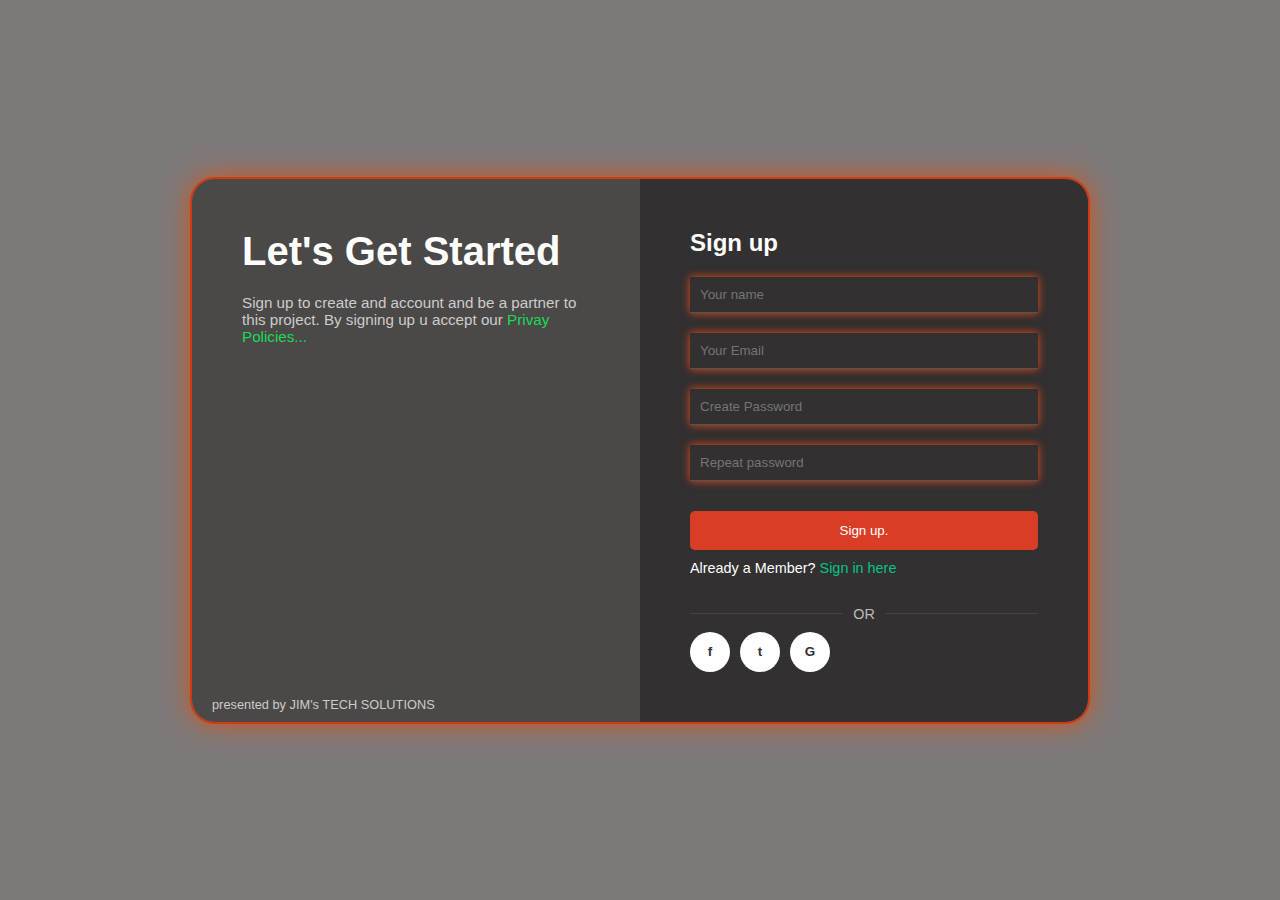
<file: Project 2 - Copy/join.html>
<!DOCTYPE html>
<html lang="en">
<head>
  <meta charset="UTF-8" />
  <link rel="icon" type="image.png" href="Logo.png">
  <title>Sign Up</title>
  <style>

    * {
  box-sizing: border-box;
  margin: 0;
  padding: 0;
}

body {
  font-family: 'Segoe UI', sans-serif;
  height: 100vh;
  display: flex;
  justify-content: center;
  align-items: center;
  background-color: #7e7979;
}

.container {
  display: flex;
  flex-direction: row;
  border-radius: 25px;
  overflow: hidden;
  max-width: 900px;
  width: 100%;
  position: relative;
  color: #fffefe;
  border: 2px solid #cf3a15;
  box-shadow: 0 0 25px rgb(212, 85, 26);
}

.left {
  flex: 1;
  padding: 50px;
  background: rgba(0, 0, 0, 0.4);
}

.left h1 {
  font-size: 2.5rem;
  margin-bottom: 20px;
}

.left p {
  color: #ccc;
  font-size: 0.95rem;
}

.right {
  flex: 1;
  padding: 50px;
  background: rgba(0, 0, 0, 0.6);
  position: relative;
}

form {
  display: flex;
  flex-direction: column;
}

form h2 {
  margin-bottom: 20px;
}

input {
  background: transparent;
  border: none;
  border-bottom: 1px solid #555;
  margin-bottom: 20px;
  padding: 10px;
  color: #fff;
  box-shadow:  0 0 8px rgb(240, 73, 27);
}

button[type="submit"] {
  background: #da3d25;
  border: none;
  padding: 12px;
  color: white;
  border-radius: 5px;
  margin-top: 10px;
  cursor: pointer;
}
button[type="submit"]:hover{
  box-shadow:  0 0 8px cyan;
  background-color: #6d54cf;
}

.member {
  font-size: 0.9rem;
  margin-top: 10px;
}

.member a {
  color: #00c788;
  text-decoration: none;
}

.divider {
  display: flex;
  align-items: center;
  margin: 30px 0 10px;
}

.divider span {
  flex: 1;
  height: 1px;
  background: #444;
}

.divider p {
  margin: 0 10px;
  font-size: 0.9rem;
  color: #bbb;
}

.social-icons {
  display: flex;
  gap: 10px;
}

.social {
  width: 40px;
  height: 40px;
  border-radius: 50%;
  background: #fff;
  color: #333;
  font-weight: bold;
  border: none;
  cursor: pointer;
}

.footer {
  position: absolute;
  bottom: 10px;
  left: 20px;
  font-size: 0.8rem;
  color: #ccc;
  display: flex;
  align-items: center;
  gap: 5px;
}
.Policies{
  color: rgb(24, 220, 86);
}


  </style>
</head>
<body>

  <div class="container">
    <div class="left">
      <h1>Let's Get Started</h1>
      <p>Sign up to create and account and be a partner to this project. By signing up u accept our <span class="Policies">Privay Policies...</span></p>
    </div>
    <div class="right">
      <form>
        <h2>Sign up</h2>
        <input type="text" placeholder="Your name" />
        <input type="email" placeholder="Your Email" />
        <input type="password" placeholder="Create Password" />
        <input type="password" placeholder="Repeat password" />
     
 <button type="submit"> Sign up.</button>
    
        <p class="member">Already a Member?  <a href="login.html">Sign in here</a></p>
      </form>
      <div class="divider">
        <span></span>
        <p>OR</p>
        <span></span>
      </div>
      <div class="social-icons">
        <button class="social">f</button>
        <button class="social">t</button>
        <button class="social">G</button>
      </div>
    </div>
    <div class="footer">
      <p>presented by JIM's TECH SOLUTIONS</p>
    </div>
  </div>

</body>
</html>
</file>
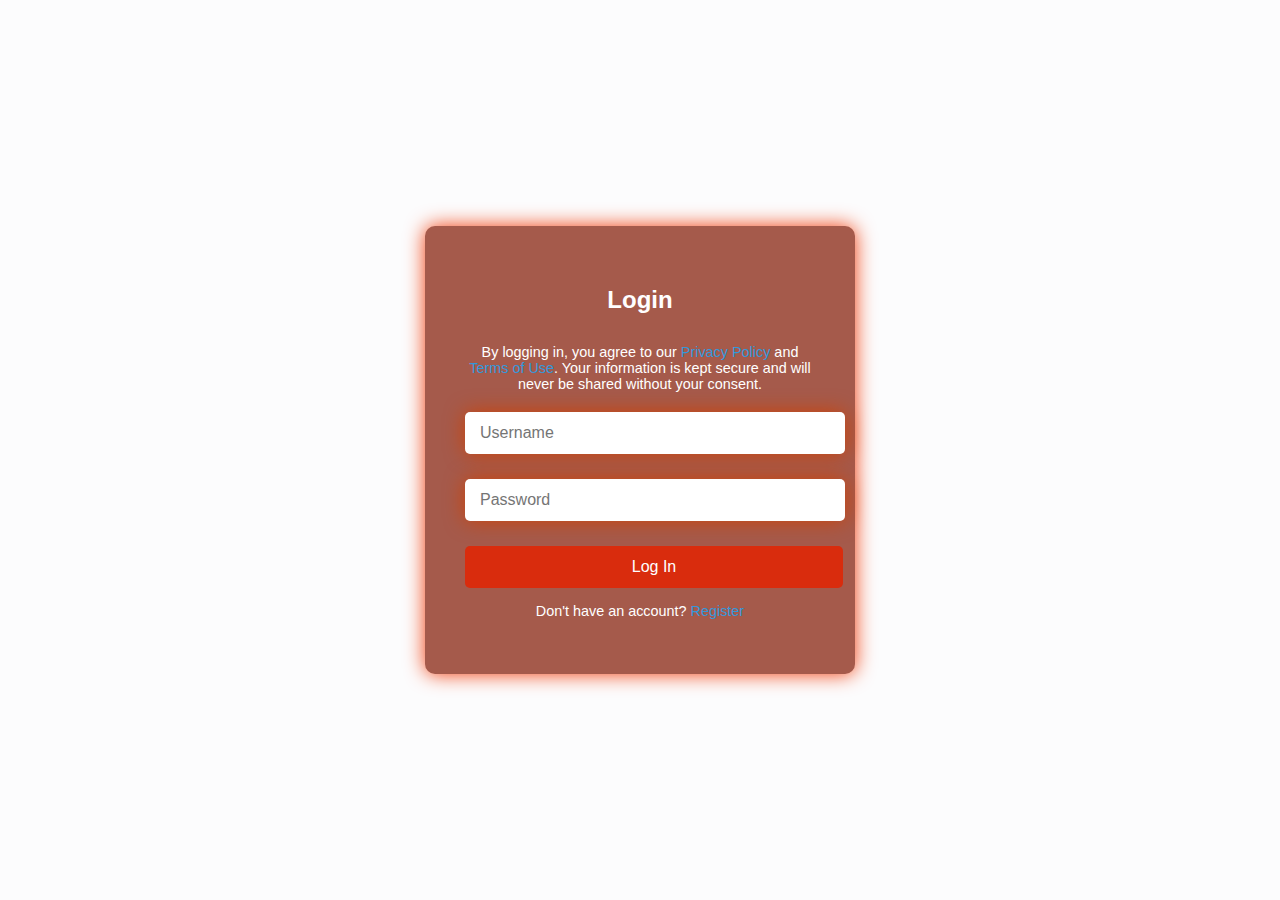
<file: Project 2 - Copy/login.html>
<!DOCTYPE html>
<html lang="en">
<head>
  <meta charset="UTF-8">
  <meta name="viewport" content="width=device-width, initial-scale=1">
  <title>Login Form</title>
   <link rel="icon" type="image.png" href="Logo.png">
  <style>
    body {
      margin: 0;
      padding: 0;
      font-family: 'Segoe UI', Tahoma, Geneva, Verdana, sans-serif;
     background: #fcfcfd;
      height: 100vh;
      display: flex;
      justify-content: center;
      align-items: center;
      background-size: cover;
      background-position: center;
    }

    .login-box {
      width: 350px;
      padding: 40px;
      background: #a55a4b;
      border-radius: 10px;
      box-shadow: 0 8px 16px rgba(0,0,0,0.1);
       box-shadow: 0 0 20px rgb(241, 58, 8);
    }

    .login-box h2 {
      text-align: center;
      margin-bottom: 30px;
      color: #fffeff;
    }

    .input-box {
      position: relative;
      margin-bottom: 25px;
    }

    .input-box input {
      width: 100%;
      padding: 12px 15px;
      background: #ffffff;
      border: none;
      border-radius: 5px;
      font-size: 1rem;
       box-shadow: 0 0 20px rgb(204, 67, 8);
    }

    .input-box input:focus {
      outline: none;
      background: #ffffff;
    }

    .btn {
      width: 108%;
      padding: 12px;
      background:#d92c0d ;
      border: none;
      color: white;
      font-size: 1rem;
      border-radius: 5px;
      cursor: pointer;
      transition: 0.3s ease;
    }

    .btn:hover {
      background: #373c40;
       box-shadow: 0 0 8px rgb(0, 0, 0);
    }

    .link {
      text-align: center;
      margin-top: 15px;
      font-size: 0.9rem;
    }

    .link a {
      color: #3498db;
      text-decoration: none;
    }

    .link a:hover {
      text-decoration: underline;
    }
    p{
      color: white;
    }

  </style>
</head>
<body>

  <div class="login-box">
    <h2>Login</h2>

<p style="font-size: 0.9rem; color: #ffffff; text-align: center; margin-bottom: 20px;">
  By logging in, you agree to our 
  <a href="#" style="color: #3498db; text-decoration: none;">Privacy Policy</a> 
  and 
  <a href="#" style="color: #3498db; text-decoration: none;">Terms of Use</a>. 
  Your information is kept secure and will never be shared without your consent.
</p>

   
      <form action="https://formspree.io/f/xzzglkdd" method="POST" class="row g-3"></form>
      <div class="input-box">
        <input type="text" placeholder="Username" required>
      </div>
      <div class="input-box">
        <input type="password" placeholder="Password" required>
      </div>
      <button type="submit" class="btn">Log In</button>
      <div class="link">
        <p>Don't have an account? <a href="join.html">Register</a></p>
      </div>
    </form>
  </div>

</body>
</html>
</file>
